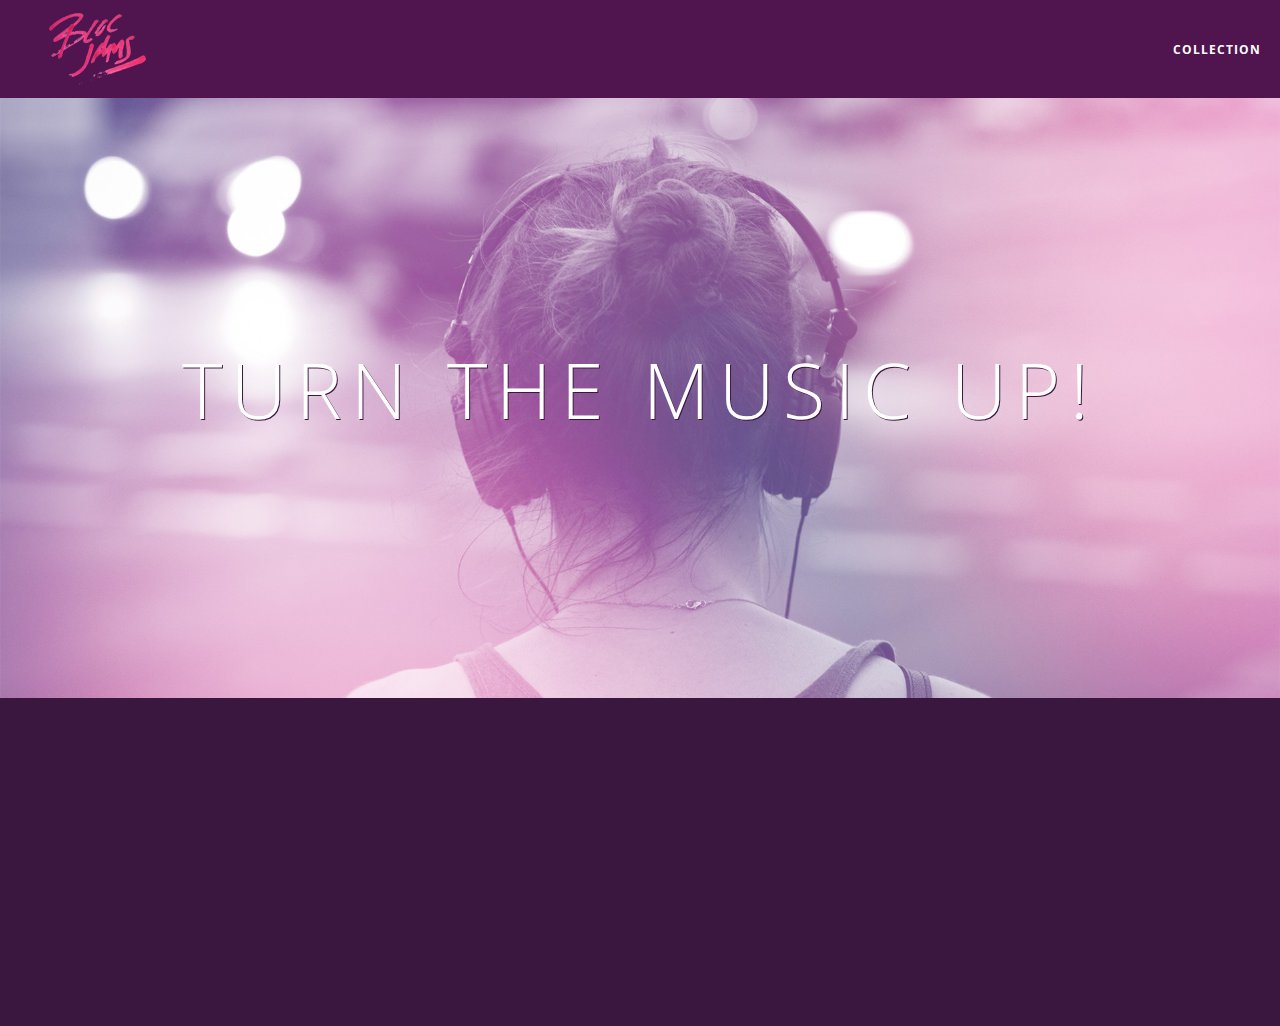
<file: index.html>
<!DOCTYPE html>
<html>
     <head>
         <title>Bloc Jams</title>
         <meta name="viewport" content="width=device-width, initial-scale=1">
         <link rel="stylesheet" type="text/css" href="http://fonts.googleapis.com/css?family=Open+Sans:400,800,600,700,300">
         <link rel="stylesheet" type="text/css" href="http://code.ionicframework.com/ionicons/2.0.1/css/ionicons.min.css">
         <link rel="stylesheet" type="text/css" href="styles/normalize.css">
         <link rel="stylesheet" type="text/css" href="styles/main.css">
         <link rel="stylesheet" type="text/css" href="styles/landing.css">
    </head>
     <body class="landing">
         <nav class="navbar"> <!-- navigation bar -->
             <a href="index.html" class="logo">
             <img src="assets/images/bloc_jams_logo.png" alt="bloc jams logo">
             </a>
         <div class="links-container">
             <a href="collection.html" class="navbar-link">collection</a>
         </div>
         </nav>
         <section class="hero-content"> <!-- hero content -->
             <h1 class="hero-title">Turn the music up!</h1>
         </section>
         <section class="selling-points container clearfix"> <!-- selling points -->
             <div class="point column third">
                 <span class="ion-music-note"></span>
                 <h5 class="point-title">Choose your music</h5>
                 <p class="point-description">The world is full of music; why should you have to listen to music that someone else chose?</p>
             </div>
             <div class="point column third">
                 <span class="ion-radio-waves"></span>
                 <h5 class="point-title">Unlimited, streaming, ad-free</h5>
                 <p class="point-description">No arbitrary limits. No distractions.</p>
             </div>
             <div class="point column third">
                 <span class="ion-iphone"></span>
                 <h5 class="point-title">Mobile enabled</h5>
                 <p class="point-description">Listen to your music on the go. This streaming service is available on all mobile platforms.</p>
             </div>
         </section>
         <script src="https://code.jquery.com/jquery-2.1.3.min.js"></script>         
         <script src="scripts/landing.js"></script>
    </body>
</html>
</file>
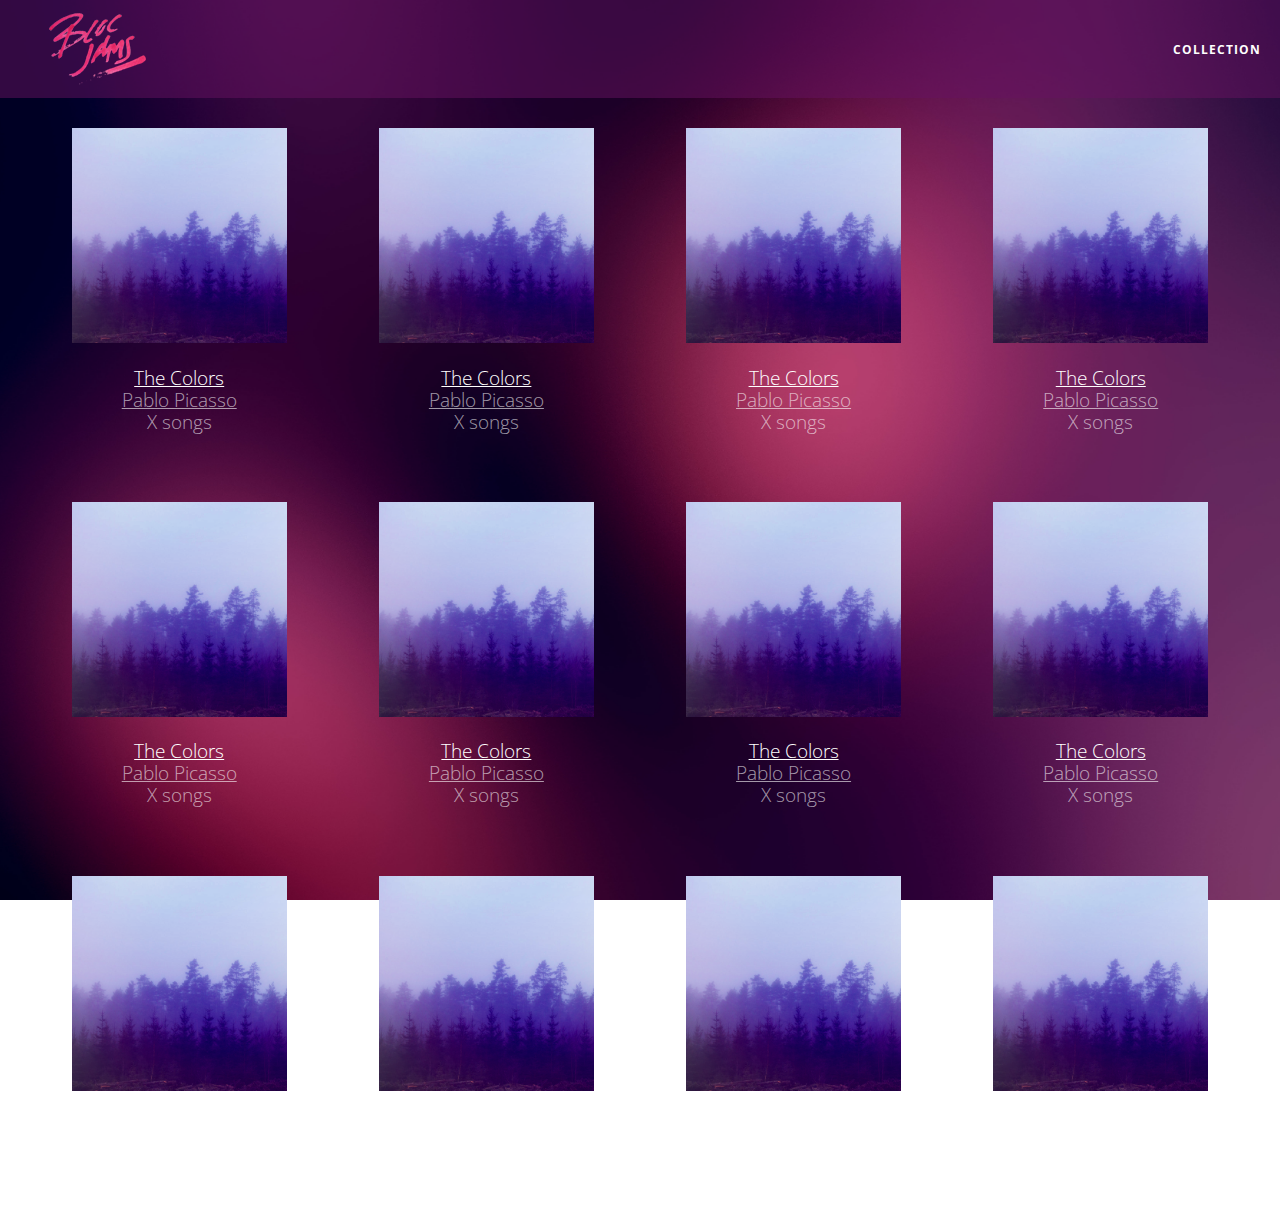
<file: collection.html>
<!DOCTYPE html>
 <html>
     <head>
         <title>Bloc Jams</title>
         <meta name="viewport" content="width=device-width, initial-scale=1">
         <link rel="stylesheet" type="text/css" href="http://fonts.googleapis.com/css?family=Open+Sans:400,800,600,700,300">
         <link rel="stylesheet" type="text/css" href="http://code.ionicframework.com/ionicons/2.0.1/css/ionicons.min.css">
         <link rel="stylesheet" type="text/css" href="styles/normalize.css">
         <link rel="stylesheet" type="text/css" href="styles/main.css">
         <link rel="stylesheet" type="text/css" href="styles/collection.css">
     </head>
     <body class="collection">
         <nav class="navbar"> <!-- nav bar -->
             <a href="index.html" class="logo">
                 <img src="assets/images/bloc_jams_logo.png" alt="bloc jams logo">
             </a>
             <div class="links-container">
                 <a href="collection.html" class="navbar-link">collection</a>
             </div>
         </nav>
         <section class="album-covers container clearfix">
         </section>
         <script src="https://code.jquery.com/jquery-2.1.3.min.js"></script>
         <script src="scripts/collection.js"></script>
     </body>
 </html>
</file>
<file: styles/main.css>
*, *::before, *::after {
     -moz-box-sizing: border-box;
     -webkit-box-sizing: border-box;
     box-sizing: border-box;
}

html {
     height: 100%; /* makes sure our HTML takes up 100% of the browser window */
     font-size: 100%;
 }
body {
     font-family: 'Open Sans'; /* sets our font to the "Open Sans" typeface */
     color: white;             /* sets the text color to white */
     min-height: 100%;         /* says the height of the body must be, at minimum, 100% of the window */
}
.navbar {
    position: relative;
    padding: 0.5rem;
    background-color: rgba(101,18,95,0.5);
    z-index: 1;
 }
 .navbar .logo {
     position: relative; /* positioning will be explained in a resource */
     left: 2rem;
     cursor: pointer;  /* produces the finger-pointer icon when you hover over the logo */
 }
 
 .navbar .links-container {
     display: table;
     position: absolute;
     top: 0;
     right: 0;
     height: 100px;
     color: white;
      text-decoration: none;
 }
.links-container .navbar-link {
     display: table-cell;
     position: relative;
     height: 100%;
     padding-left: 1rem;
     padding-right: 1rem;
    vertical-align: middle;
     color: white;
     font-size: 0.625rem;
     letter-spacing: 0.05rem;
     font-weight: 700;
     text-transform: uppercase;
    text-decoration: none;
    cursor: pointer;
 }

.links-container .navbar-link:hover {
     color: rgb(233,50,117);
 }
.links-container .navbar-link:active {
     color: rgb(233,50,117);
    background-color : white;
 }
    
.container {
     margin: 0 auto;
     max-width: 64rem;
 }

 .container.narrow {
     max-width: 56rem;
 }

 /* Medium and small screens (640px) */
 @media (min-width: 640px) {
     html { font-size: 112%; }
     
     .column {
         float: left;
         padding-left: 1rem;
         padding-right: 1rem;
     }
     
     .column.full { width: 100%; }
     .column.two-thirds { width: 66.7%; }
     .column.half { width: 50%; }
     .column.third { width: 33.3%; }
     .column.fourth { width: 25%; }
     .column.flow-opposite { float: right; }  
 }
 
 /* Large screens (1024px) */
 @media (min-width: 1024px) {
     html { font-size: 120%; }
 }

.clearfix::before,
.clearfix::after {
   content: " ";
   display: table;
}

.clearfix::after {
   clear: both;
}
</file>
<file: styles/landing.css>
body.landing {
     background-color: rgb(58,23,63); /* sets the background color to an RGB value (see below) */
}
.hero-content {
     position: relative; /* positioning will be explained in a resource */
     min-height: 600px;  /* hero content element must be _at least_ 600 pixels */
     background-image: url(../assets/images/bloc_jams_bg.jpg);
     background-repeat: no-repeat;
     background-position: center center;
     background-size: cover;
 }
 .hero-content .hero-title {
     position: absolute;             /* positioning will be explained in a resource */
     top: 40%;                       /* positioning will be explained in a resource */
     -webkit-transform: translateY(-50%);
     -moz-transform: translateY(-50%);
     -ms-transform: translateY(-50%);
     transform: translateY(-50%);
     width: 100%;                    /* makes sure the title inhabits the full width of its container */
     text-align: center;             /* aligns text in the horizontal center of the element */
     font-size: 4rem;                /* specifies the size of the font in root em units */
     font-weight: 300;               /* makes the font thinner or lighter weight */
     text-transform: uppercase;      /* transforms the text to be all uppercase lettering */
     letter-spacing: 0.5rem;         /* puts 0.5 root ems worth of space between each letter */
     text-shadow: 1px 1px 0px rgb(58,23,63); /* creates a shadow underneath the text for readability over the image */
 }

.selling-points {
     position: relative;
 }
 
 .point {
     position: relative;
     padding: 2rem;
     text-align: center;
     opacity: 0;
     -webkit-transform: scaleX(0.9) translateY(3rem);
     -moz-transform: scaleX(0.9) translateY(3rem);
     transform: scaleX(0.9) translateY(3rem);
     -webkit-transition: all 0.25s ease-in-out;
     -moz-transition: all 0.25s ease-in-out;
     transition: all 0.25s ease-in-out;
     -webkit-transition-delay: 0.2s;
     -moz-transition-delay: 0.2s;
     transition-delay: 0.2s;
 }
 
 .point .point-title {
     font-size: 1.25rem;
 }
 
 .ion-music-note,
 .ion-radio-waves,
 .ion-iphone {
     color: rgb(233,50,117);
     font-size: 5rem;
 }
</file>
<file: styles/collection.css>
body.collection {
     background-image: url(../assets/images/blurred_backgrounds/blur_bg_2.jpg);
     background-repeat: no-repeat;
     background-attachment: fixed;
     background-position: center center;
     background-size: cover;
 }
 
 .album-covers {
     position: relative;
 }
 
 .collection-album-container {
     position: relative;
     margin-top: 30px;
     margin-bottom: 20px;
     text-align: center;
 }
 
 .collection-album-container .caption {
     margin-top: 10px;
 }
 
 .collection-album-container .caption p {
     font-size: 1rem;
     font-weight: 300;
     color: rgba(255, 255, 255, 0.6);
 }
 
 .collection-album-container .caption p a {
     color: rgba(255, 255, 255, 0.6);
 }
 
 .collection-album-container .caption p a.album-name {
     color: white;
 }
 
 .collection-album-container img {
     width: 80%;
 }
</file>
